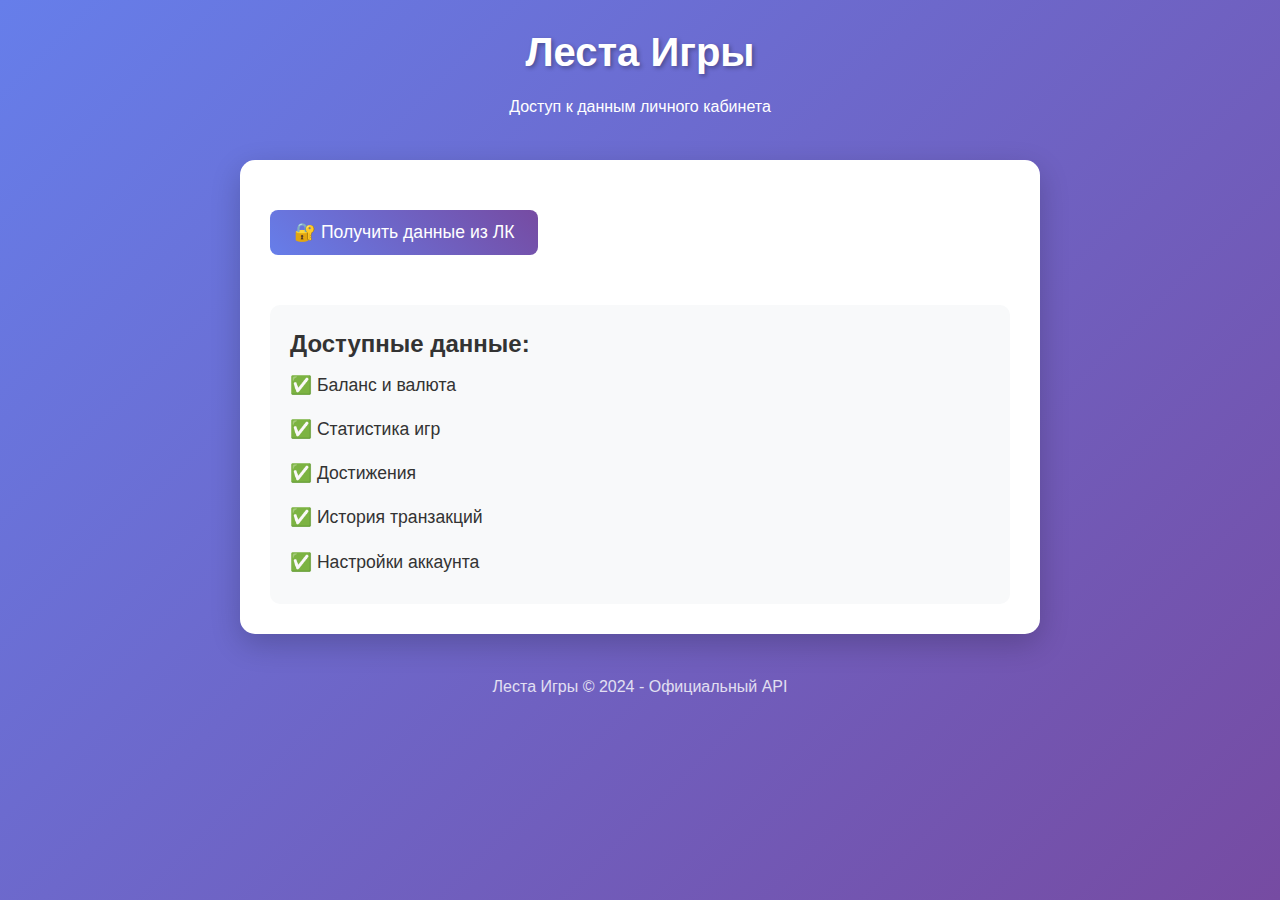
<file: index.html>
<!DOCTYPE html>
<html lang="ru">
<head>
    <meta charset="UTF-8">
    <meta name="viewport" content="width=device-width, initial-scale=1.0">
    <title>Леста Игры - Личный кабинет</title>
    <link rel="stylesheet" href="styles.css">
</head>
<body>
    <header>
        <h1>Леста Игры</h1>
        <p>Доступ к данным личного кабинета</p>
    </header>

    <main>
        <button id="openModal" class="btn-primary">
            🔐 Получить данные из ЛК
        </button>
        
        <div class="features">
            <h2>Доступные данные:</h2>
            <ul>
                <li>✅ Баланс и валюта</li>
                <li>✅ Статистика игр</li>
                <li>✅ Достижения</li>
                <li>✅ История транзакций</li>
                <li>✅ Настройки аккаунта</li>
            </ul>
        </div>
    </main>

    <!-- Модальное окно данных ЛК -->
    <div id="userModal" class="modal">
        <div class="modal-content">
            <span class="close">&times;</span>
            <h2>📊 Данные личного кабинета</h2>
            <div id="userData" class="user-data">
                <p>Загрузка данных...</p>
            </div>
        </div>
    </div>

    <footer>
        <p>Леста Игры © 2024 - Официальный API</p>
    </footer>

    <script src="scrypt.js"></script>
</body>
</html>
</file>
<file: styles.css>
/* Базовые стили */
* {
    margin: 0;
    padding: 0;
    box-sizing: border-box;
}

body {
    font-family: 'Segoe UI', Tahoma, Geneva, Verdana, sans-serif;
    line-height: 1.6;
    color: #333;
    background: linear-gradient(135deg, #667eea 0%, #764ba2 100%);
    min-height: 100vh;
    padding: 20px;
}

header {
    text-align: center;
    color: white;
    margin-bottom: 40px;
}

header h1 {
    font-size: 2.5rem;
    margin-bottom: 10px;
    text-shadow: 2px 2px 4px rgba(0,0,0,0.3);
}

main {
    max-width: 800px;
    margin: 0 auto;
    background: white;
    padding: 30px;
    border-radius: 15px;
    box-shadow: 0 10px 30px rgba(0,0,0,0.2);
}

/* Кнопки */
.btn-primary {
    background: linear-gradient(45deg, #667eea, #764ba2);
    color: white;
    border: none;
    padding: 12px 24px;
    font-size: 1.1rem;
    border-radius: 8px;
    cursor: pointer;
    transition: transform 0.2s, box-shadow 0.2s;
    margin: 20px 0;
}

.btn-primary:hover {
    transform: translateY(-2px);
    box-shadow: 0 5px 15px rgba(0,0,0,0.2);
}

/* Стили для модального окна */
.modal {
    display: none;
    position: fixed;
    z-index: 1000;
    left: 0;
    top: 0;
    width: 100%;
    height: 100%;
    background-color: rgba(0, 0, 0, 0.6);
    backdrop-filter: blur(5px);
}

.modal-content {
    background: linear-gradient(135deg, #fff 0%, #f8f9fa 100%);
    margin: 5% auto;
    padding: 25px;
    border-radius: 15px;
    width: 90%;
    max-width: 500px;
    box-shadow: 0 20px 40px rgba(0,0,0,0.3);
    animation: modalSlideIn 0.3s ease-out;
    position: relative;
}

@keyframes modalSlideIn {
    from {
        opacity: 0;
        transform: translateY(-50px) scale(0.9);
    }
    to {
        opacity: 1;
        transform: translateY(0) scale(1);
    }
}

.close {
    color: #aaa;
    float: right;
    font-size: 28px;
    font-weight: bold;
    cursor: pointer;
    transition: color 0.3s;
    line-height: 1;
}

.close:hover {
    color: #ff4757;
}

.user-data {
    margin-top: 20px;
}

.user-info {
    padding: 12px;
    margin: 8px 0;
    background: white;
    border-left: 4px solid #667eea;
    border-radius: 4px;
    box-shadow: 0 2px 5px rgba(0,0,0,0.1);
}

.features {
    margin-top: 30px;
    padding: 20px;
    background: #f8f9fa;
    border-radius: 10px;
}

.features ul {
    list-style: none;
}

.features li {
    padding: 8px 0;
    font-size: 1.1rem;
}

footer {
    text-align: center;
    color: white;
    margin-top: 40px;
    opacity: 0.8;
}

/* Адаптивность */
@media (max-width: 768px) {
    .modal-content {
        margin: 10% auto;
        width: 95%;
        padding: 20px;
    }
    
    header h1 {
        font-size: 2rem;
    }
}
</file>
